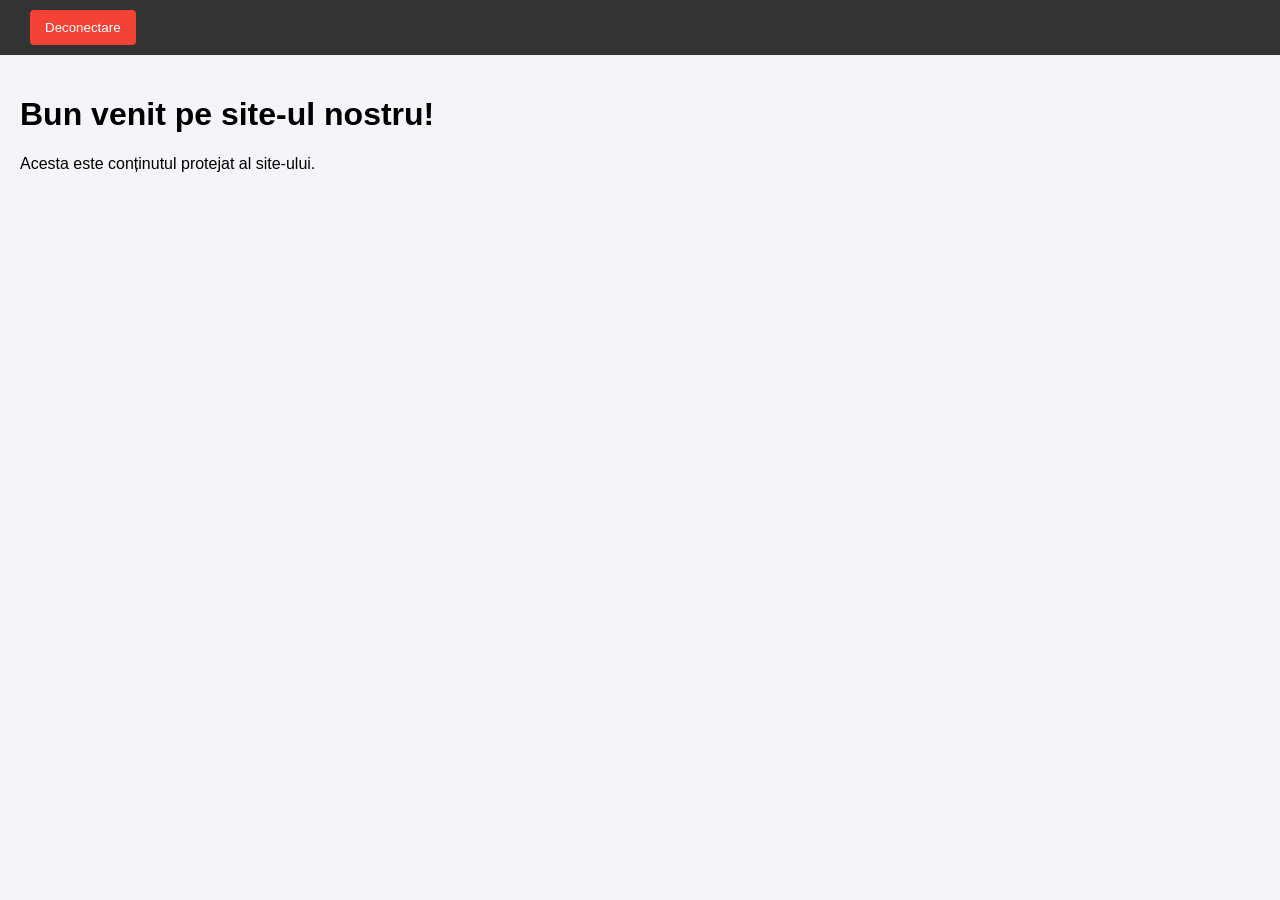
<file: index.html>
<!DOCTYPE html>
<html lang="ro">
<head>
    <meta charset="UTF-8">
    <meta name="viewport" content="width=device-width, initial-scale=1.0">
    <title>Pagina Principală</title>
    <link rel="stylesheet" href="style.css">
</head>
<body>
    <header>
        <nav>
            <div class="user-info">
                <span id="displayUsername"></span>
                <button id="logoutBtn">Deconectare</button>
            </div>
        </nav>
    </header>
    <main>
        <h1>Bun venit pe site-ul nostru!</h1>
        <p>Acesta este conținutul protejat al site-ului.</p>
    </main>
    <script src="script.js"></script>
</body>
</html>
</file>
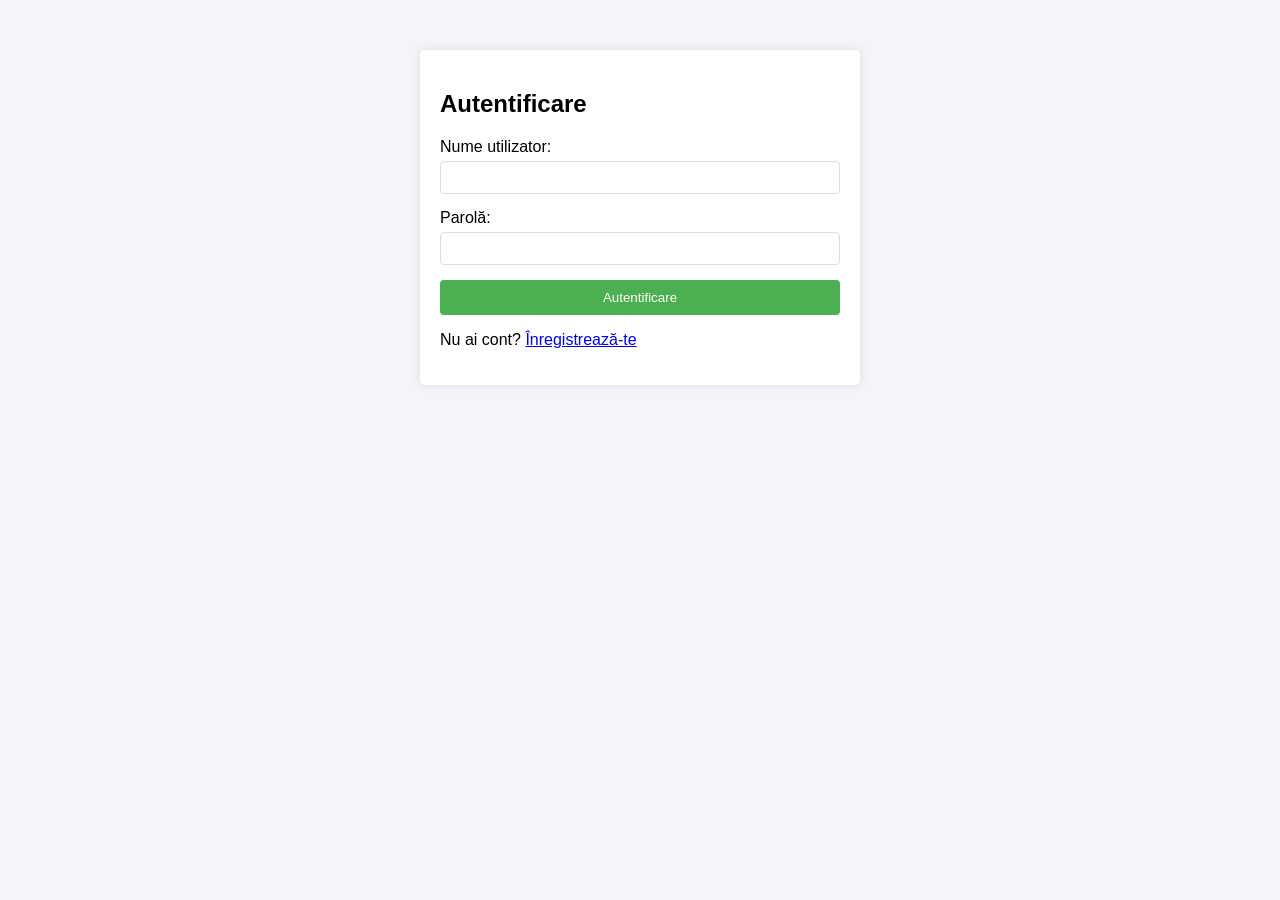
<file: login.html>
<!DOCTYPE html>
<html lang="ro">
<head>
    <meta charset="UTF-8">
    <meta name="viewport" content="width=device-width, initial-scale=1.0">
    <title>Autentificare</title>
    <link rel="stylesheet" href="style.css">
</head>
<body>
    <div class="auth-container">
        <h2>Autentificare</h2>
        <form id="loginForm">
            <div class="form-group">
                <label for="loginUsername">Nume utilizator:</label>
                <input type="text" id="loginUsername" name="username" required>
            </div>
            <div class="form-group">
                <label for="loginPassword">Parolă:</label>
                <input type="password" id="loginPassword" name="password" required>
            </div>
            <button type="submit">Autentificare</button>
        </form>
        <p>Nu ai cont? <a href="register.html">Înregistrează-te</a></p>
    </div>
    <script src="script.js"></script>
</body>
</html>
</file>
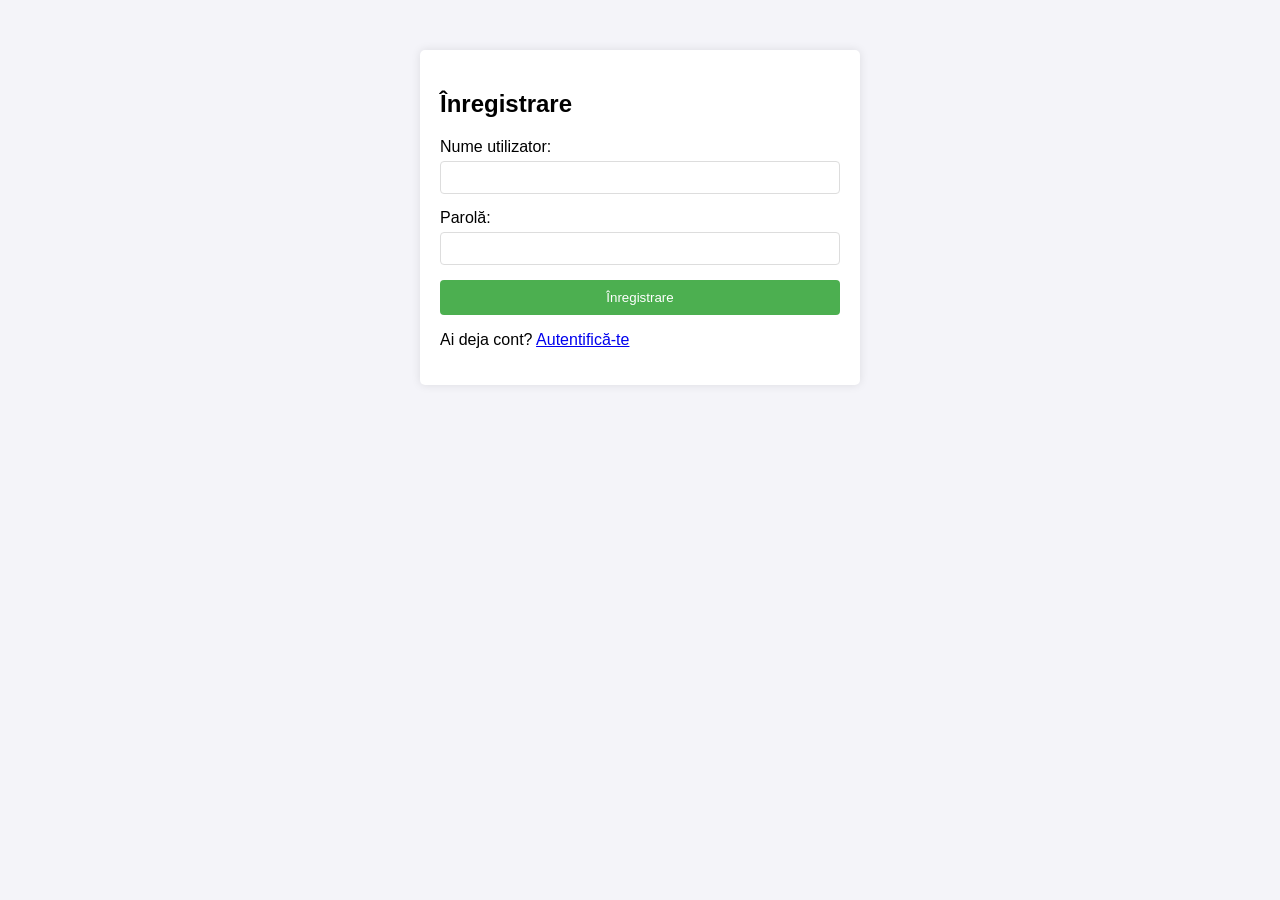
<file: register.html>
<!DOCTYPE html>
<html lang="ro">
<head>
    <meta charset="UTF-8">
    <meta name="viewport" content="width=device-width, initial-scale=1.0">
    <title>Înregistrare</title>
    <link rel="stylesheet" href="style.css">
</head>
<body>
    <div class="auth-container">
        <h2>Înregistrare</h2>
        <form id="registerForm">
            <div class="form-group">
                <label for="username">Nume utilizator:</label>
                <input type="text" id="username" name="username" required>
            </div>
            <div class="form-group">
                <label for="password">Parolă:</label>
                <input type="password" id="password" name="password" required>
            </div>
            <button type="submit">Înregistrare</button>
        </form>
        <p>Ai deja cont? <a href="login.html">Autentifică-te</a></p>
    </div>
    <script src="script.js"></script>
</body>
</html>
</file>
<file: style.css>
body {
    font-family: Arial, sans-serif;
    margin: 0;
    padding: 0;
    background-color: #f4f4f9;
}

.auth-container {
    max-width: 400px;
    margin: 50px auto;
    padding: 20px;
    background: #fff;
    border-radius: 5px;
    box-shadow: 0 0 10px rgba(0, 0, 0, 0.1);
}

.form-group {
    margin-bottom: 15px;
}

label {
    display: block;
    margin-bottom: 5px;
}

input[type="text"],
input[type="password"] {
    width: 100%;
    padding: 8px;
    border: 1px solid #ddd;
    border-radius: 4px;
    box-sizing: border-box;
}

button {
    background-color: #4CAF50;
    color: white;
    padding: 10px 15px;
    border: none;
    border-radius: 4px;
    cursor: pointer;
    width: 100%;
}

button:hover {
    background-color: #45a049;
}

header {
    background-color: #333;
    color: white;
    padding: 10px 20px;
    text-align: right;
}

.user-info {
    display: flex;
    align-items: center;
    gap: 10px;
}

#logoutBtn {
    width: auto;
    background-color: #f44336;
}

#logoutBtn:hover {
    background-color: #d32f2f;
}

main {
    padding: 20px;
}
</file>
